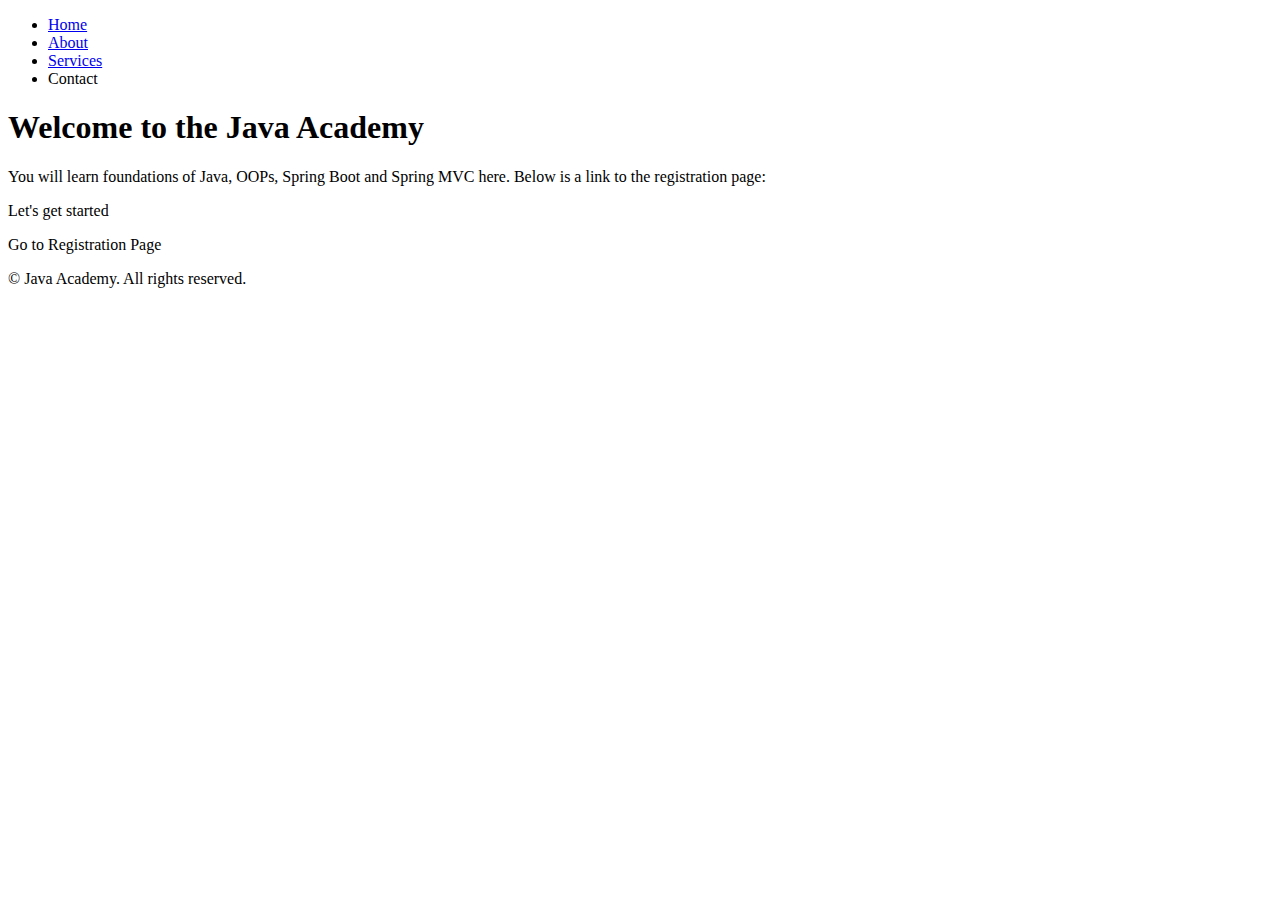
<file: mvcwebdemo/src/main/resources/templates/index.html>
<!DOCTYPE html>
<html lang="en">

<head>
    <meta charset="UTF-8">
    <meta name="viewport" content="width=device-width, initial-scale=1.0">
    <title>Java Academy</title>
    <link rel="stylesheet" th:href="@{/css/styles.css}">
</head>

<body>
    <!-- Container for aside and main -->
    <div class="container">
        <!-- Aside Section (Navigation Bar) -->
        <aside>
            <nav>
                <ul>
                    <li><a href="#">Home</a></li>
                    <li><a href="#">About</a></li>
                    <li><a href="#">Services</a></li>
                    <li><a th:href="@{/contactus}">Contact</a></li>
                </ul>
            </nav>
        </aside>

        <!-- Main Content -->
        <main>
            <h1>Welcome to the Java Academy</h1>
            <p>You will learn foundations of Java, OOPs, Spring Boot and Spring MVC here. Below is a link to the
                registration page:</p>
            <p th:text="${message}">Let's get started</p>
            <a th:href="@{/registration}">Go to Registration Page</a>
        </main>
    </div>

    <!-- Footer -->
    <footer>
        <p>&copy; <span th:text="${#dates.format(#dates.createNow(), 'yyyy')}"></span> Java Academy. All rights
            reserved.</p>
    </footer>
</body>

</html>
</file>
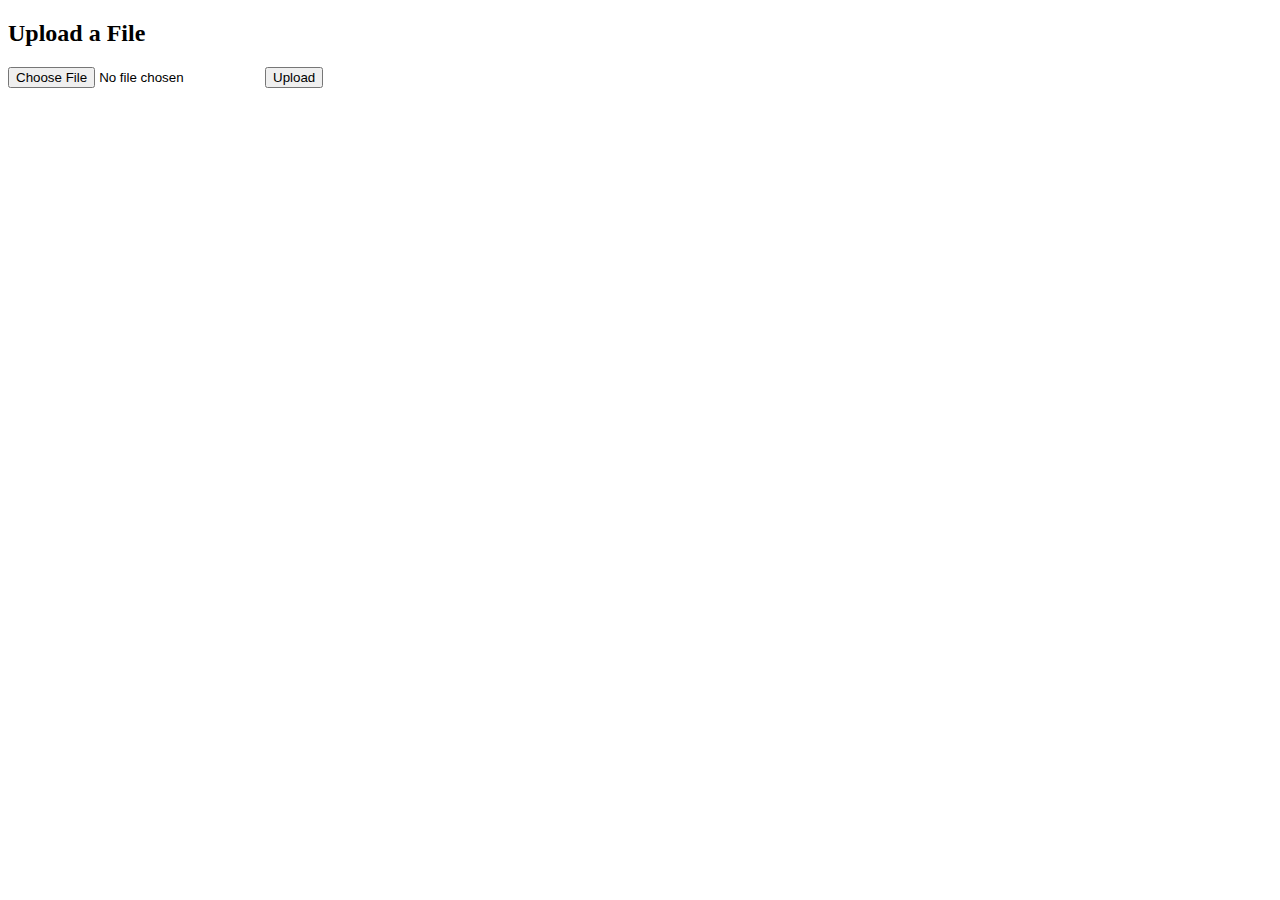
<file: demo/src/main/resources/templates/upload.html>
<!DOCTYPE html>
<html xmlns:th="http://www.thymeleaf.org">

<head>
    <title>File Upload</title>
</head>

<body>
    <h2>Upload a File</h2>
    <form method="POST" enctype="multipart/form-data" action="/upload">
        <input type="file" name="file" />
        <button type="submit">Upload</button>
    </form>
    <p th:text="${message}"></p>
</body>

</html>
</file>
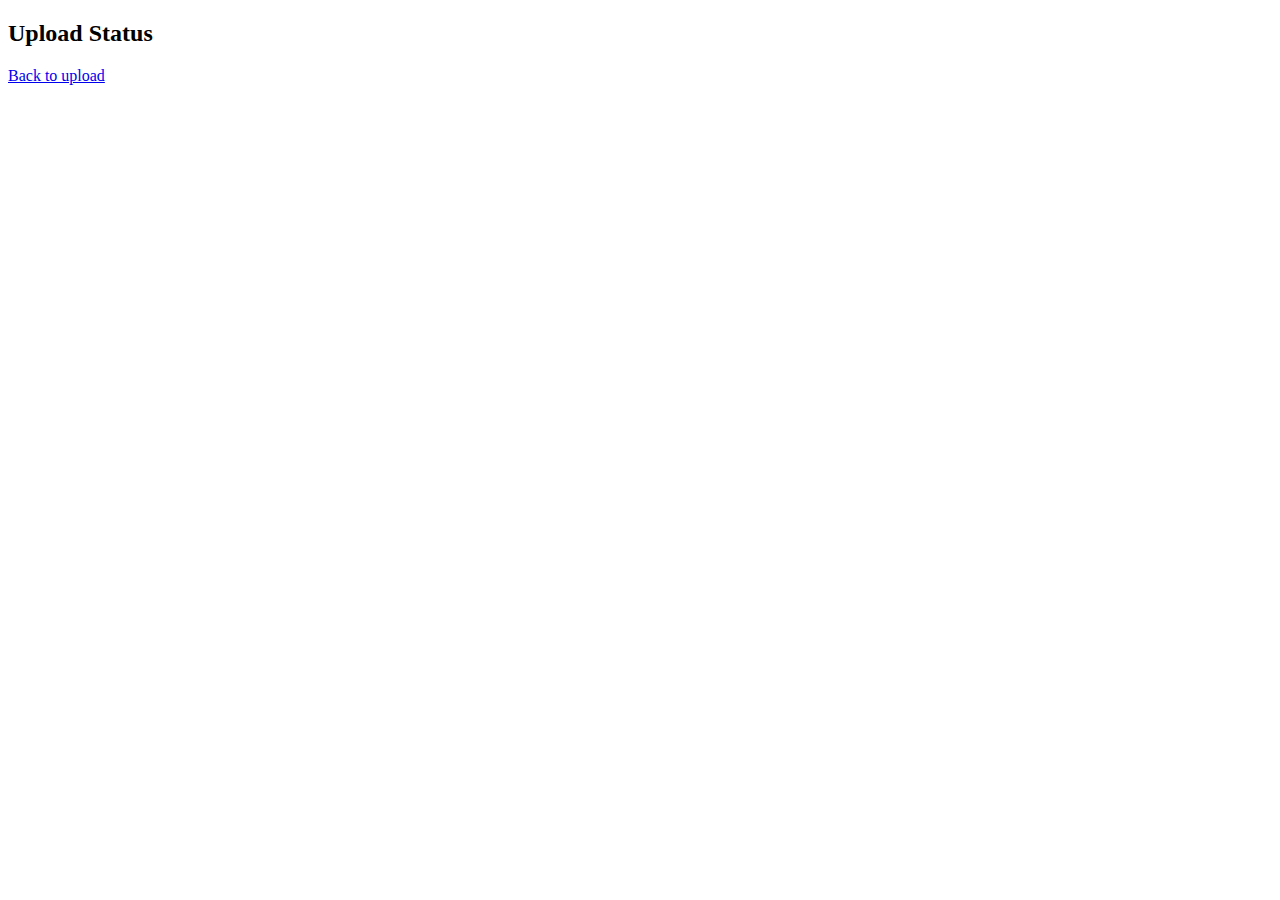
<file: demo/src/main/resources/templates/uploadStatus.html>
<!DOCTYPE html>
<html xmlns:th="http://www.thymeleaf.org">

<head>
    <title>Upload Status</title>
</head>

<body>
    <h2>Upload Status</h2>
    <p th:text="${message}"></p>
    <a href="/">Back to upload</a>
</body>

</html>
</file>
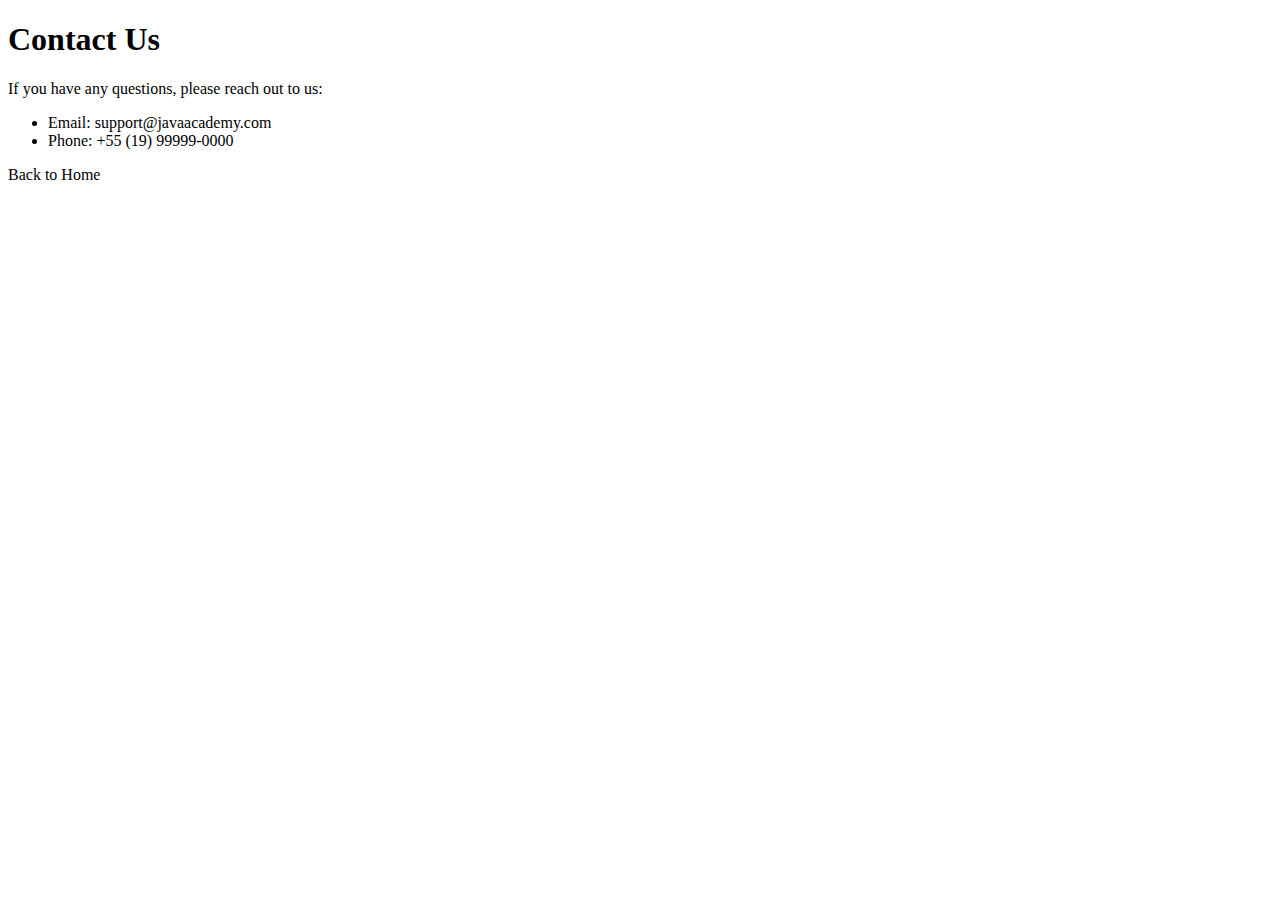
<file: mvcwebdemo/src/main/resources/templates/contactus.html>
<!DOCTYPE html>
<html xmlns:th="http://www.thymeleaf.org">

<head>
    <meta charset="UTF-8">
    <title>Contact Us</title>
</head>

<body>
    <h1>Contact Us</h1>
    <p>If you have any questions, please reach out to us:</p>
    <ul>
        <li>Email: support@javaacademy.com</li>
        <li>Phone: +55 (19) 99999-0000</li>
    </ul>
    <a th:href="@{/}">Back to Home</a>
</body>

</html>
</file>
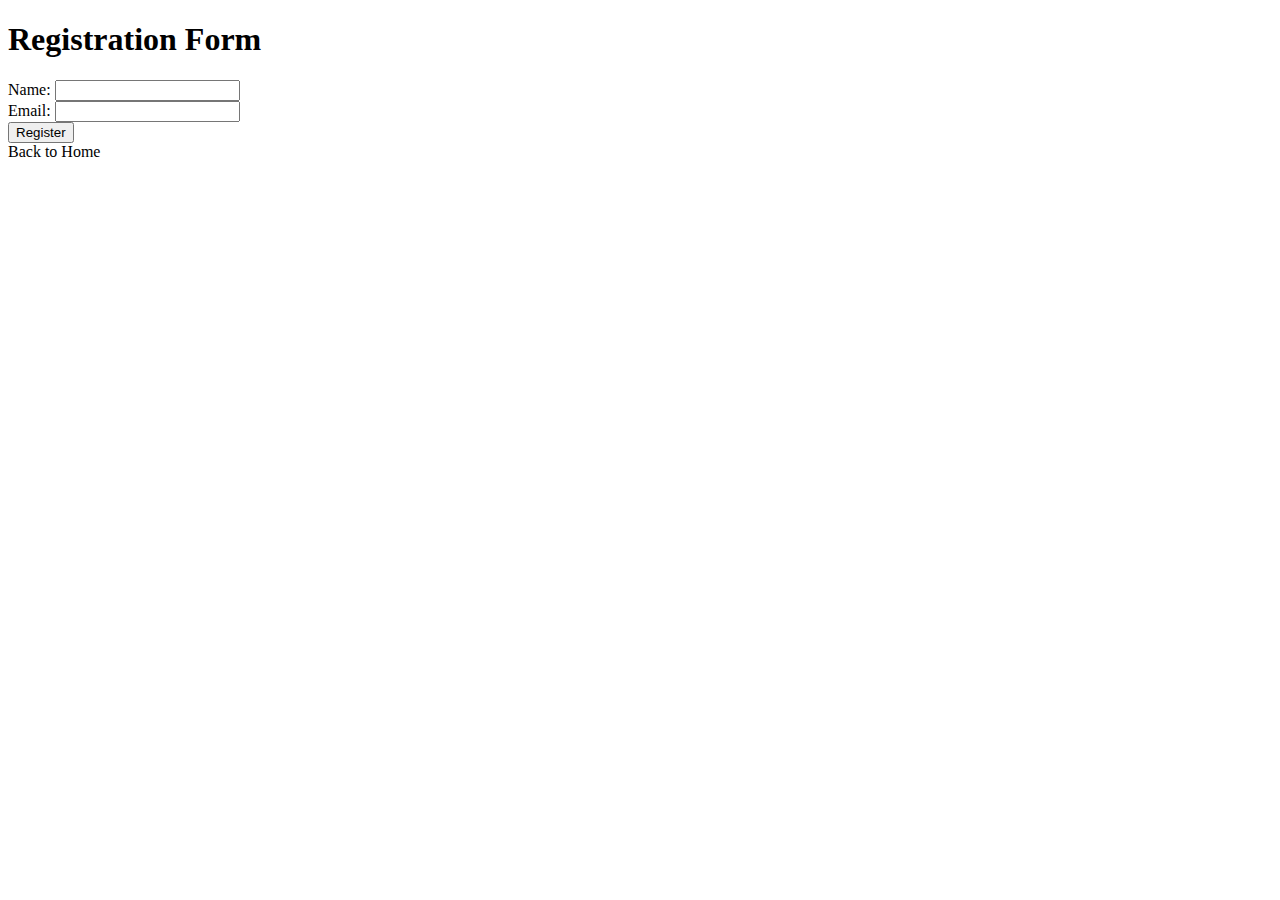
<file: mvcwebdemo/src/main/resources/templates/registration.html>
<!DOCTYPE html>
<html xmlns:th="http://www.thymeleaf.org">

<head>
    <meta charset="UTF-8">
    <meta name="viewport" content="width=device-width, initial-scale=1.0">
    <title>Registration Page</title>
    <!-- Link to the external CSS file -->
    <link rel="stylesheet" th:href="@{/css/styles.css}">
</head>

<body>
    <h1>Registration Form</h1>
    <form action="/register" method="post">
        <label for="name">Name:</label>
        <input type="text" id="name" name="name" required>
        <br>
        <label for="email">Email:</label>
        <input type="email" id="email" name="email" required>
        <br>
        <button type="submit">Register</button>
    </form>

    <!-- Link back to the home page -->
    <a th:href="@{/}">Back to Home</a>
</body>

</html>
</file>
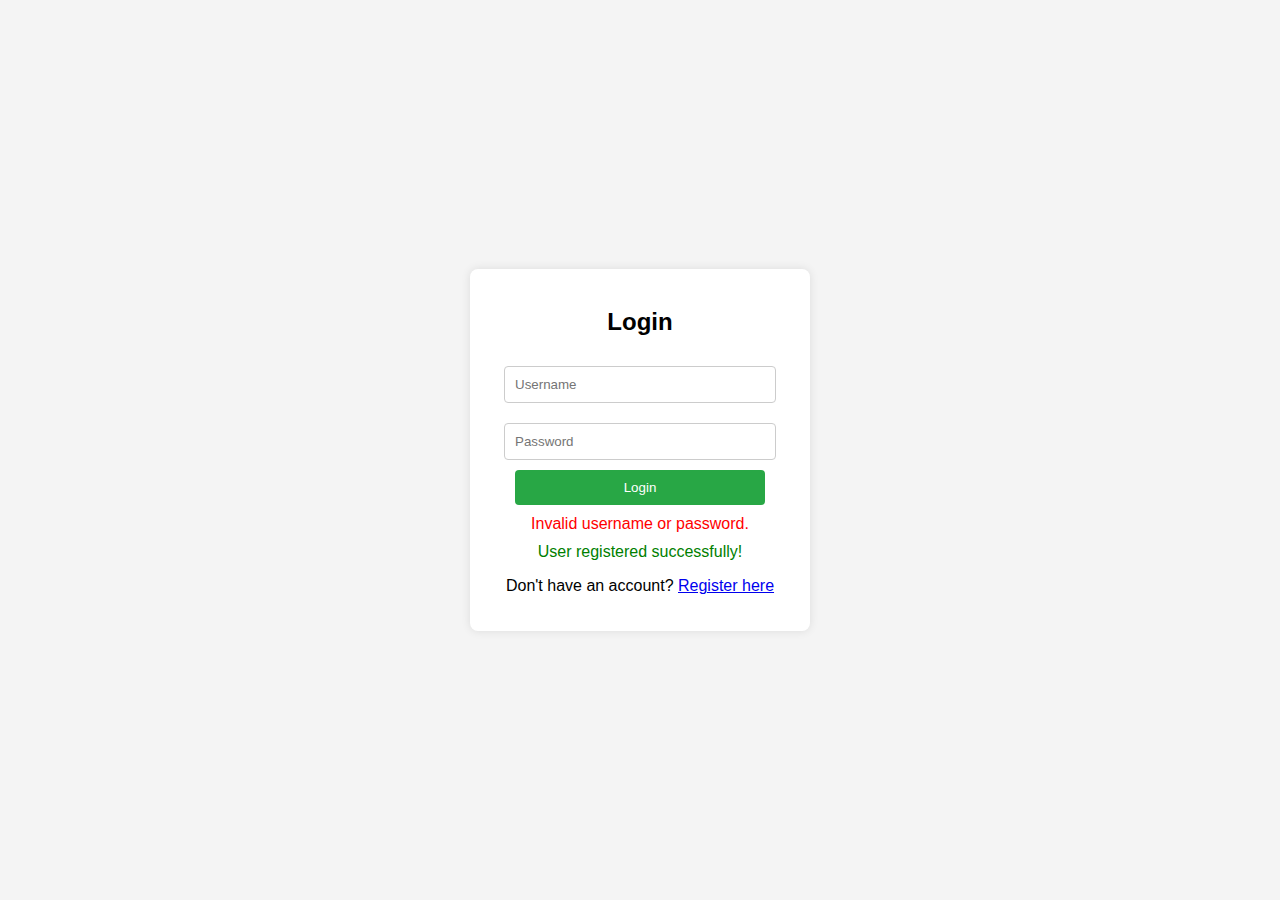
<file: secureapp/src/main/resources/templates/login.html>
<!DOCTYPE html>
<html xmlns:th="http://www.thymeleaf.org">

<head>
    <meta charset="UTF-8">
    <meta name="viewport" content="width=device-width, initial-scale=1.0">
    <title>Login Page</title>
    <style>
        /* Center the login container vertically and horizontally */
        body {
            font-family: Arial, sans-serif;
            background-color: #f4f4f4;
            display: flex;
            justify-content: center;
            align-items: center;
            height: 100vh;
            margin: 0;
        }

        /* Style the login container */
        .login-container {
            background-color: #fff;
            padding: 20px;
            border-radius: 8px;
            box-shadow: 0 0 10px rgba(0, 0, 0, 0.1);
            width: 300px;
            text-align: center;
        }

        /* Style the form elements */
        .login-container h2 {
            margin-bottom: 20px;
        }

        .login-container input {
            width: 100%;
            padding: 10px;
            margin: 10px 0;
            border: 1px solid #ccc;
            border-radius: 4px;
        }

        .login-container button {
            width: 100%;
            padding: 10px;
            background-color: #28a745;
            color: #fff;
            border: none;
            border-radius: 4px;
            cursor: pointer;
        }

        .login-container button:hover {
            background-color: #218838;
        }

        .error {
            color: red;
            margin-top: 10px;
        }

        .success {
            color: green;
            margin-top: 10px;
        }

        /* Flexbox layout for form items */
        .form-group {
            display: flex;
            flex-direction: column;
            align-items: center;
        }

        .form-group input,
        .form-group button {
            width: 100%;
            max-width: 250px;
            /* Adjust as needed */
        }
    </style>
</head>

<body>
    <div class="login-container">
        <h2>Login</h2>
        <!-- Login Form -->
        <form th:action="@{/login}" method="post" class="form-group">
            <!-- Username -->
            <input type="text" name="username" placeholder="Username" required>
            <!-- Password -->
            <input type="password" name="password" placeholder="Password" required>
            <!-- Submit Button -->
            <button type="submit">Login</button>
        </form>
        <!-- Error Message -->
        <div th:if="${param.error}" class="error">
            Invalid username or password.
        </div>
        <!-- Success Message -->
        <div th:if="${param.success}" class="success">
            User registered successfully!
        </div>
        <!-- Link to Login Page -->
        <p>Don't have an account? <a href="/register">Register here</a></p>

    </div>
</body>

</html>
</file>
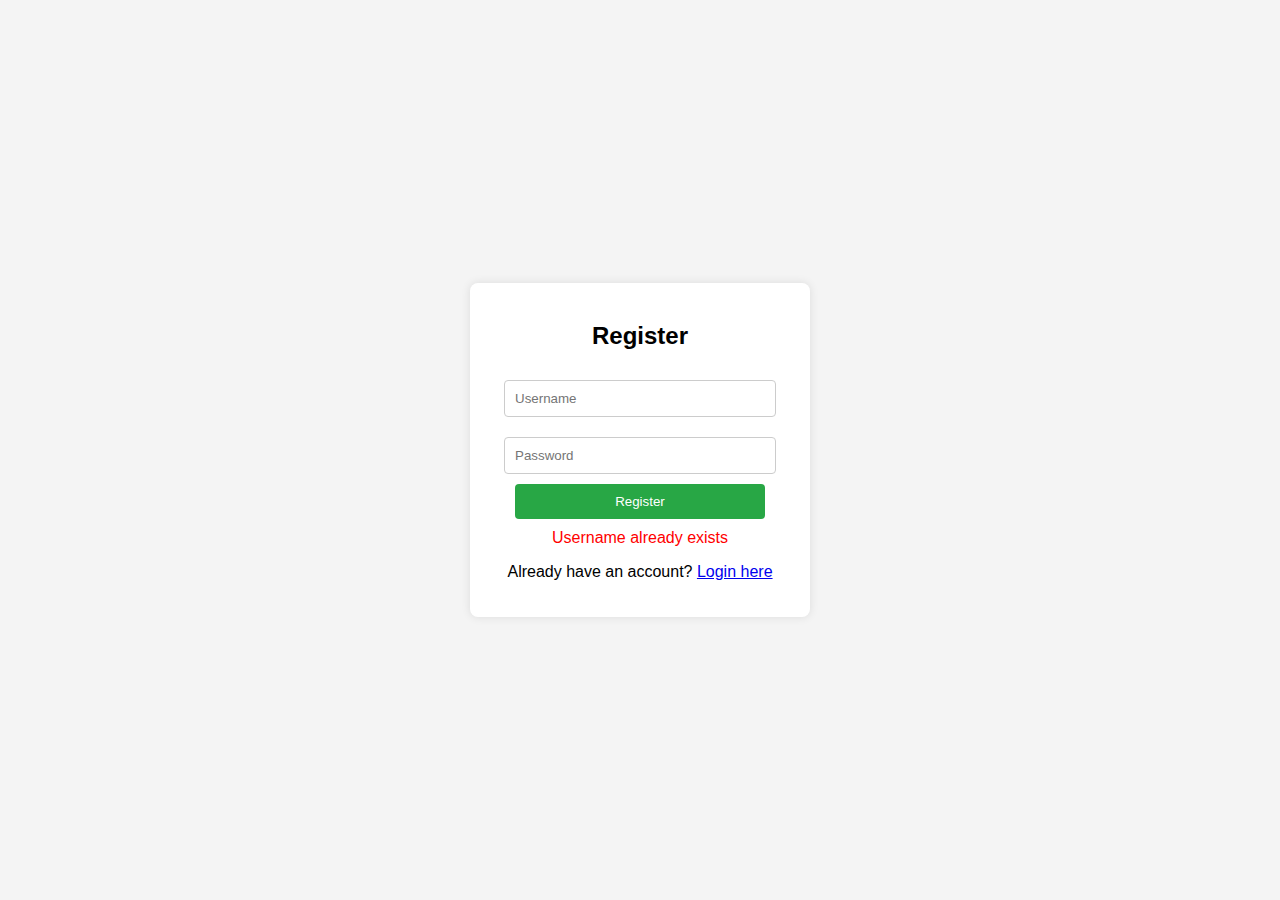
<file: secureapp/src/main/resources/templates/register.html>
<!DOCTYPE html>
<html xmlns:th="http://www.thymeleaf.org">

<head>
    <meta charset="UTF-8">
    <meta name="viewport" content="width=device-width, initial-scale=1.0">
    <title>Registration Page</title>
    <style>
        /* Center the body content */
        body {
            font-family: Arial, sans-serif;
            background-color: #f4f4f4;
            display: flex;
            justify-content: center;
            align-items: center;
            height: 100vh;
            margin: 0;
        }

        /* Style the registration container */
        .registration-container {
            background-color: #fff;
            padding: 20px;
            border-radius: 8px;
            box-shadow: 0 0 10px rgba(0, 0, 0, 0.1);
            width: 300px;
            text-align: center;
        }

        /* Style the form elements */
        .registration-container h2 {
            margin-bottom: 20px;
        }

        .registration-container input {
            width: 100%;
            padding: 10px;
            margin: 10px 0;
            border: 1px solid #ccc;
            border-radius: 4px;
        }

        .registration-container button {
            width: 100%;
            padding: 10px;
            background-color: #28a745;
            color: #fff;
            border: none;
            border-radius: 4px;
            cursor: pointer;
        }

        .registration-container button:hover {
            background-color: #218838;
        }

        /* Flexbox layout for form items */
        .form-group {
            display: flex;
            flex-direction: column;
            align-items: center;
        }

        .form-group input,
        .form-group button {
            width: 100%;
            max-width: 250px;
            /* Adjust as needed */
        }

        .error {
            color: red;
            margin-top: 10px;
        }
    </style>
</head>

<body>
    <div class="registration-container">
        <h2>Register</h2>
        <!-- Login Form -->
        <form th:action="@{/register}" method="post" class="form-group">
            <!-- Username -->
            <input type="text" name="username" placeholder="Username" required>
            <!-- Password -->
            <input type="password" name="password" placeholder="Password" required>
            <!-- Submit Button -->
            <button type="submit">Register</button>
        </form>

        <!-- Error Message -->
        <div th:if="${param.error}" class="error">
            Username already exists
        </div>

        <!-- Link to Login Page -->
        <p>Already have an account? <a href="/login">Login here</a></p>
    </div>
</body>

</html>
</file>
